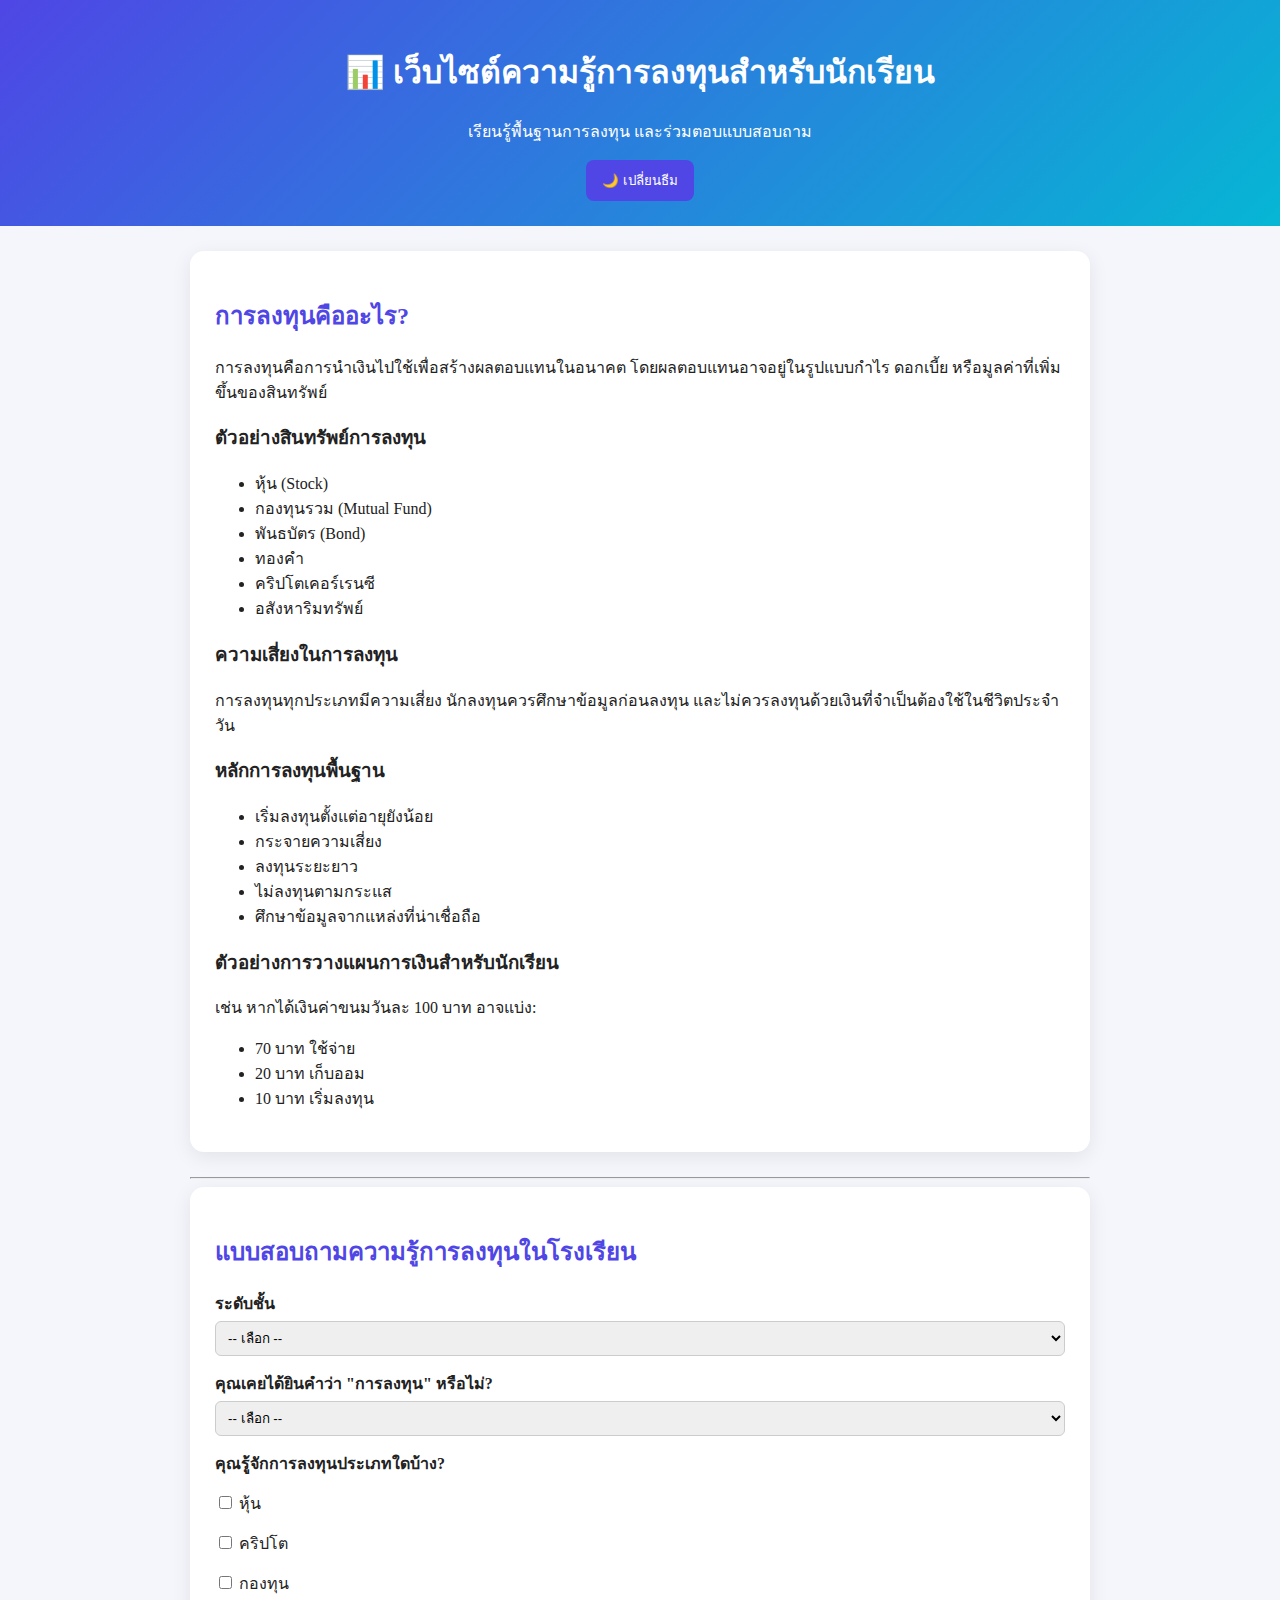
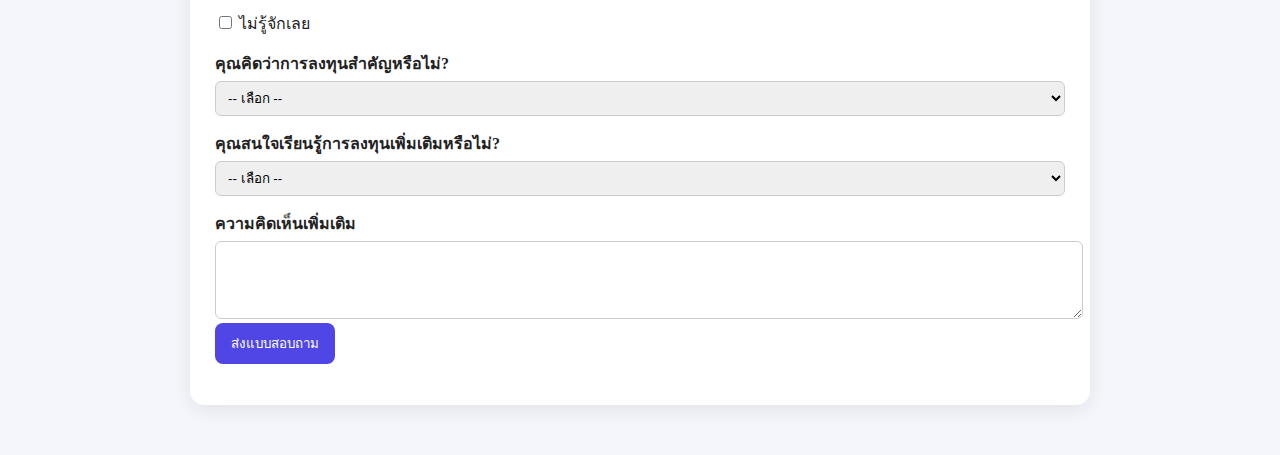
<file: index.html>
<!DOCTYPE html>
<html lang="th">
<head>
<meta charset="UTF-8">
<title>Investment Education</title>

<link rel="stylesheet" href="style.css">
</head>

<body>

<header>
    <h1>📊 เว็บไซต์ความรู้การลงทุนสำหรับนักเรียน</h1>
    <p>เรียนรู้พื้นฐานการลงทุน และร่วมตอบแบบสอบถาม</p>

    <button id="themeToggle">🌙 เปลี่ยนธีม</button>
</header>

<div class="container">

<section>
<h2>การลงทุนคืออะไร?</h2>
<p>
การลงทุนคือการนำเงินไปใช้เพื่อสร้างผลตอบแทนในอนาคต โดยผลตอบแทนอาจอยู่ในรูปแบบกำไร ดอกเบี้ย หรือมูลค่าที่เพิ่มขึ้นของสินทรัพย์
</p>

<h3>ตัวอย่างสินทรัพย์การลงทุน</h3>
<ul>
<li>หุ้น (Stock)</li>
<li>กองทุนรวม (Mutual Fund)</li>
<li>พันธบัตร (Bond)</li>
<li>ทองคำ</li>
<li>คริปโตเคอร์เรนซี</li>
<li>อสังหาริมทรัพย์</li>
</ul>

<h3>ความเสี่ยงในการลงทุน</h3>
<p>
การลงทุนทุกประเภทมีความเสี่ยง นักลงทุนควรศึกษาข้อมูลก่อนลงทุน และไม่ควรลงทุนด้วยเงินที่จำเป็นต้องใช้ในชีวิตประจำวัน
</p>

<h3>หลักการลงทุนพื้นฐาน</h3>
<ul>
<li>เริ่มลงทุนตั้งแต่อายุยังน้อย</li>
<li>กระจายความเสี่ยง</li>
<li>ลงทุนระยะยาว</li>
<li>ไม่ลงทุนตามกระแส</li>
<li>ศึกษาข้อมูลจากแหล่งที่น่าเชื่อถือ</li>
</ul>

<h3>ตัวอย่างการวางแผนการเงินสำหรับนักเรียน</h3>
<p>
เช่น หากได้เงินค่าขนมวันละ 100 บาท อาจแบ่ง:
</p>
<ul>
<li>70 บาท ใช้จ่าย</li>
<li>20 บาท เก็บออม</li>
<li>10 บาท เริ่มลงทุน</li>
</ul>

</section>

<hr>

<section>
<h2>แบบสอบถามความรู้การลงทุนในโรงเรียน</h2>

<form id="surveyForm">

<label>ระดับชั้น</label>
<select required>
<option value="">-- เลือก --</option>
<option>ม.1-ม.3</option>
<option>ม.4-ม.6</option>
</select>

<label>คุณเคยได้ยินคำว่า "การลงทุน" หรือไม่?</label>
<select required>
<option value="">-- เลือก --</option>
<option>เคย</option>
<option>ไม่เคย</option>
</select>

<label>คุณรู้จักการลงทุนประเภทใดบ้าง?</label>
<div class="checkbox-group">
<label><input type="checkbox"> หุ้น</label>
<label><input type="checkbox"> คริปโต</label>
<label><input type="checkbox"> กองทุน</label>
<label><input type="checkbox"> ไม่รู้จักเลย</label>
</div>

<label>คุณคิดว่าการลงทุนสำคัญหรือไม่?</label>
<select required>
<option value="">-- เลือก --</option>
<option>สำคัญมาก</option>
<option>สำคัญ</option>
<option>เฉยๆ</option>
<option>ไม่สำคัญ</option>
</select>

<label>คุณสนใจเรียนรู้การลงทุนเพิ่มเติมหรือไม่?</label>
<select required>
<option value="">-- เลือก --</option>
<option>สนใจ</option>
<option>ไม่สนใจ</option>
</select>

<label>ความคิดเห็นเพิ่มเติม</label>
<textarea rows="4"></textarea>

<br>
<button type="submit">ส่งแบบสอบถาม</button>

</form>

<p id="formResult"></p>

</section>

</div>

<script src="script.js"></script>
</body>
</html>
</file>
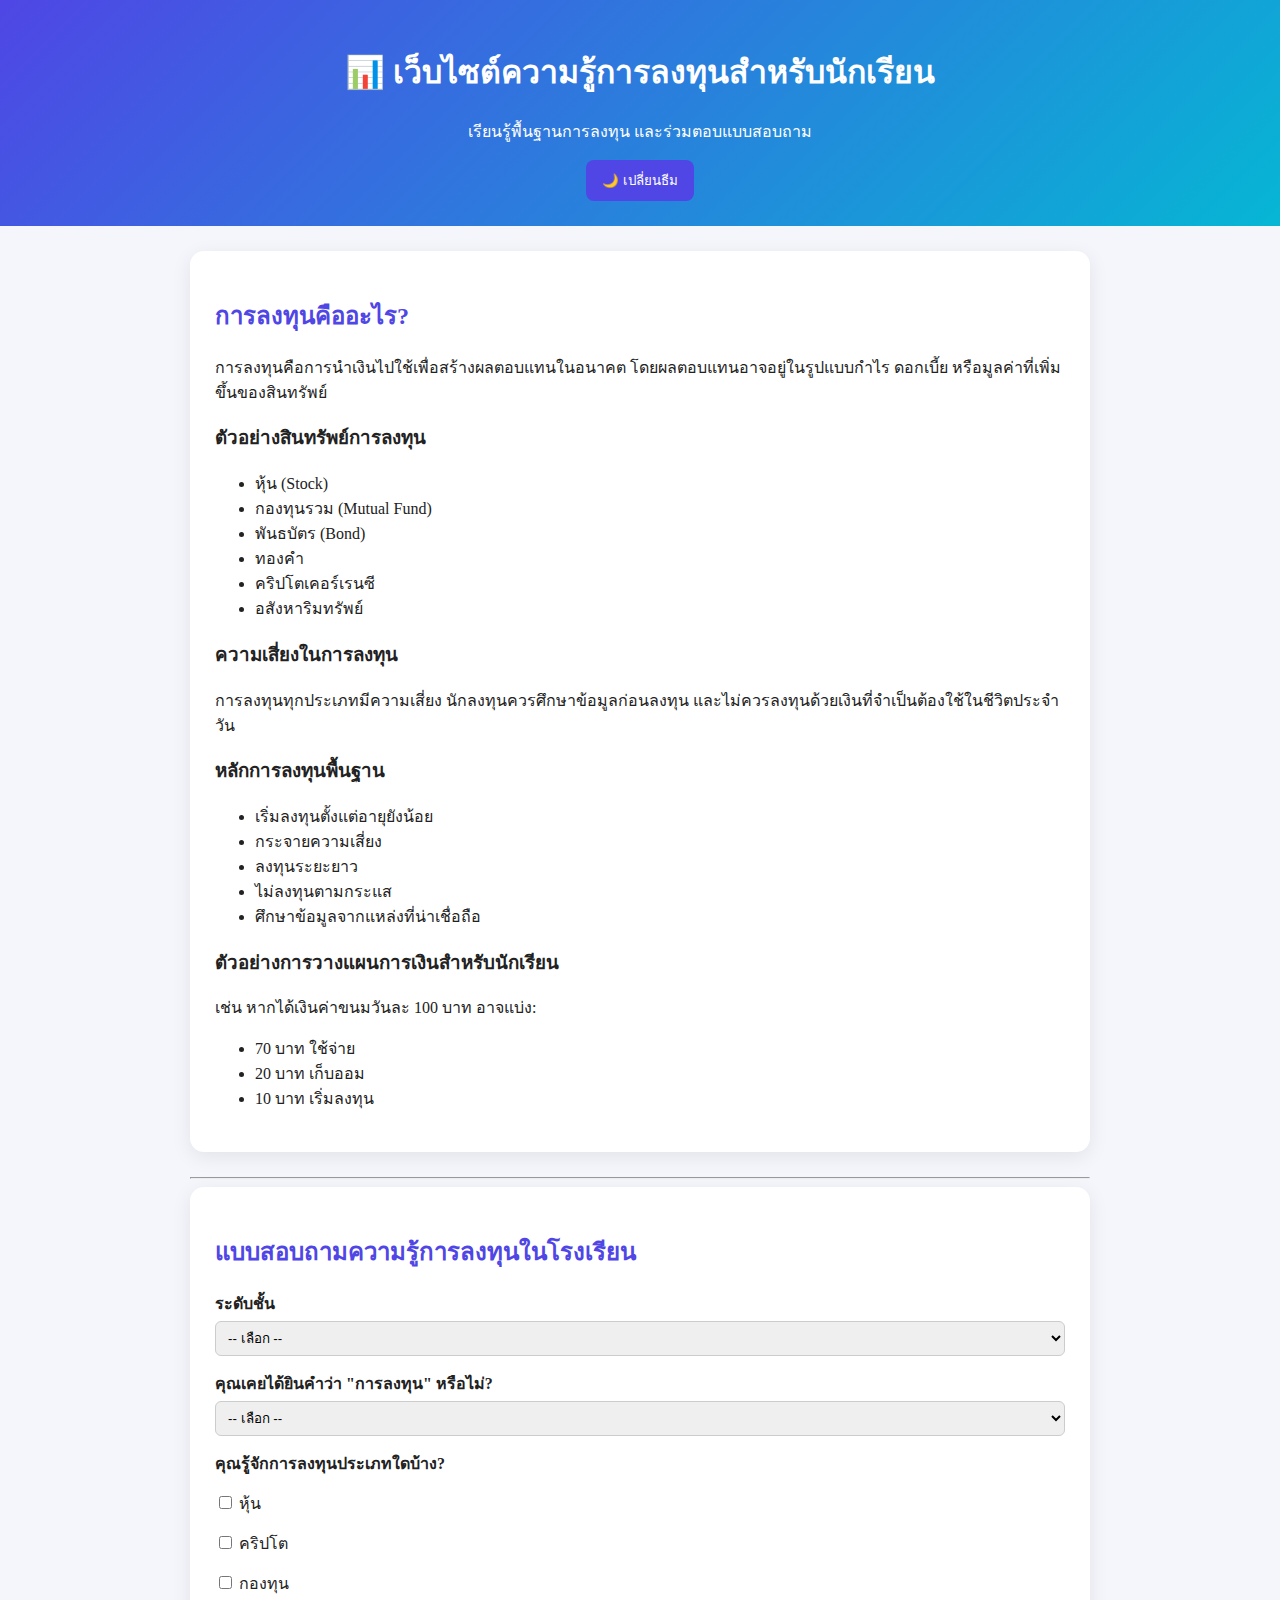
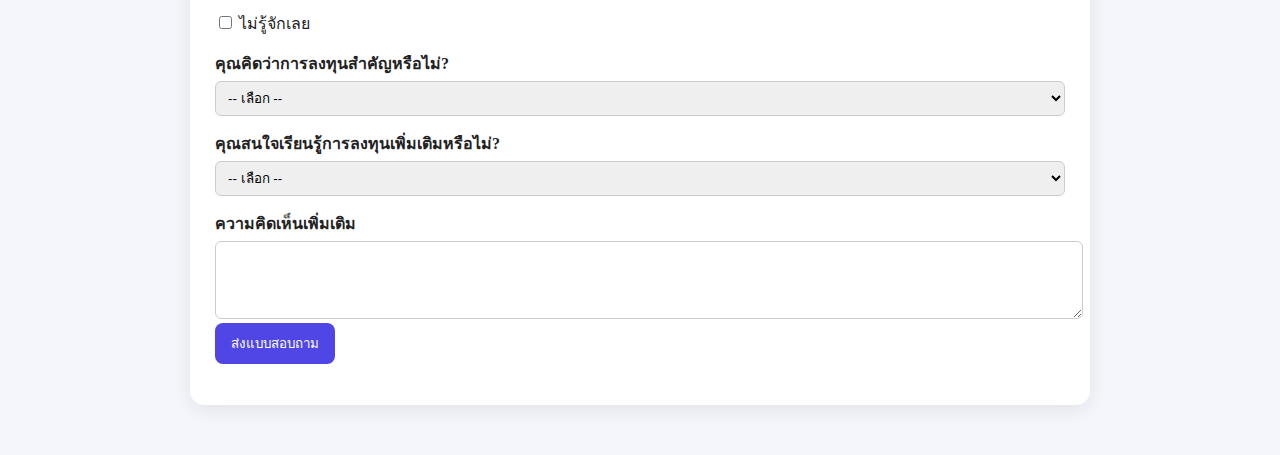
<file: home/index.html>
<!DOCTYPE html>
<html lang="th">
<head>
<meta charset="UTF-8">
<title>Investment Education</title>

<link rel="stylesheet" href="style.css">
</head>

<body>

<header>
    <h1>📊 เว็บไซต์ความรู้การลงทุนสำหรับนักเรียน</h1>
    <p>เรียนรู้พื้นฐานการลงทุน และร่วมตอบแบบสอบถาม</p>

    <button id="themeToggle">🌙 เปลี่ยนธีม</button>
</header>

<div class="container">

<section>
<h2>การลงทุนคืออะไร?</h2>
<p>
การลงทุนคือการนำเงินไปใช้เพื่อสร้างผลตอบแทนในอนาคต โดยผลตอบแทนอาจอยู่ในรูปแบบกำไร ดอกเบี้ย หรือมูลค่าที่เพิ่มขึ้นของสินทรัพย์
</p>

<h3>ตัวอย่างสินทรัพย์การลงทุน</h3>
<ul>
<li>หุ้น (Stock)</li>
<li>กองทุนรวม (Mutual Fund)</li>
<li>พันธบัตร (Bond)</li>
<li>ทองคำ</li>
<li>คริปโตเคอร์เรนซี</li>
<li>อสังหาริมทรัพย์</li>
</ul>

<h3>ความเสี่ยงในการลงทุน</h3>
<p>
การลงทุนทุกประเภทมีความเสี่ยง นักลงทุนควรศึกษาข้อมูลก่อนลงทุน และไม่ควรลงทุนด้วยเงินที่จำเป็นต้องใช้ในชีวิตประจำวัน
</p>

<h3>หลักการลงทุนพื้นฐาน</h3>
<ul>
<li>เริ่มลงทุนตั้งแต่อายุยังน้อย</li>
<li>กระจายความเสี่ยง</li>
<li>ลงทุนระยะยาว</li>
<li>ไม่ลงทุนตามกระแส</li>
<li>ศึกษาข้อมูลจากแหล่งที่น่าเชื่อถือ</li>
</ul>

<h3>ตัวอย่างการวางแผนการเงินสำหรับนักเรียน</h3>
<p>
เช่น หากได้เงินค่าขนมวันละ 100 บาท อาจแบ่ง:
</p>
<ul>
<li>70 บาท ใช้จ่าย</li>
<li>20 บาท เก็บออม</li>
<li>10 บาท เริ่มลงทุน</li>
</ul>

</section>

<hr>

<section>
<h2>แบบสอบถามความรู้การลงทุนในโรงเรียน</h2>

<form id="surveyForm">

<label>ระดับชั้น</label>
<select required>
<option value="">-- เลือก --</option>
<option>ม.1-ม.3</option>
<option>ม.4-ม.6</option>
</select>

<label>คุณเคยได้ยินคำว่า "การลงทุน" หรือไม่?</label>
<select required>
<option value="">-- เลือก --</option>
<option>เคย</option>
<option>ไม่เคย</option>
</select>

<label>คุณรู้จักการลงทุนประเภทใดบ้าง?</label>
<div class="checkbox-group">
<label><input type="checkbox"> หุ้น</label>
<label><input type="checkbox"> คริปโต</label>
<label><input type="checkbox"> กองทุน</label>
<label><input type="checkbox"> ไม่รู้จักเลย</label>
</div>

<label>คุณคิดว่าการลงทุนสำคัญหรือไม่?</label>
<select required>
<option value="">-- เลือก --</option>
<option>สำคัญมาก</option>
<option>สำคัญ</option>
<option>เฉยๆ</option>
<option>ไม่สำคัญ</option>
</select>

<label>คุณสนใจเรียนรู้การลงทุนเพิ่มเติมหรือไม่?</label>
<select required>
<option value="">-- เลือก --</option>
<option>สนใจ</option>
<option>ไม่สนใจ</option>
</select>

<label>ความคิดเห็นเพิ่มเติม</label>
<textarea rows="4"></textarea>

<br>
<button type="submit">ส่งแบบสอบถาม</button>

</form>

<p id="formResult"></p>

</section>

</div>

<script src="script.js"></script>
</body>
</html>
</file>
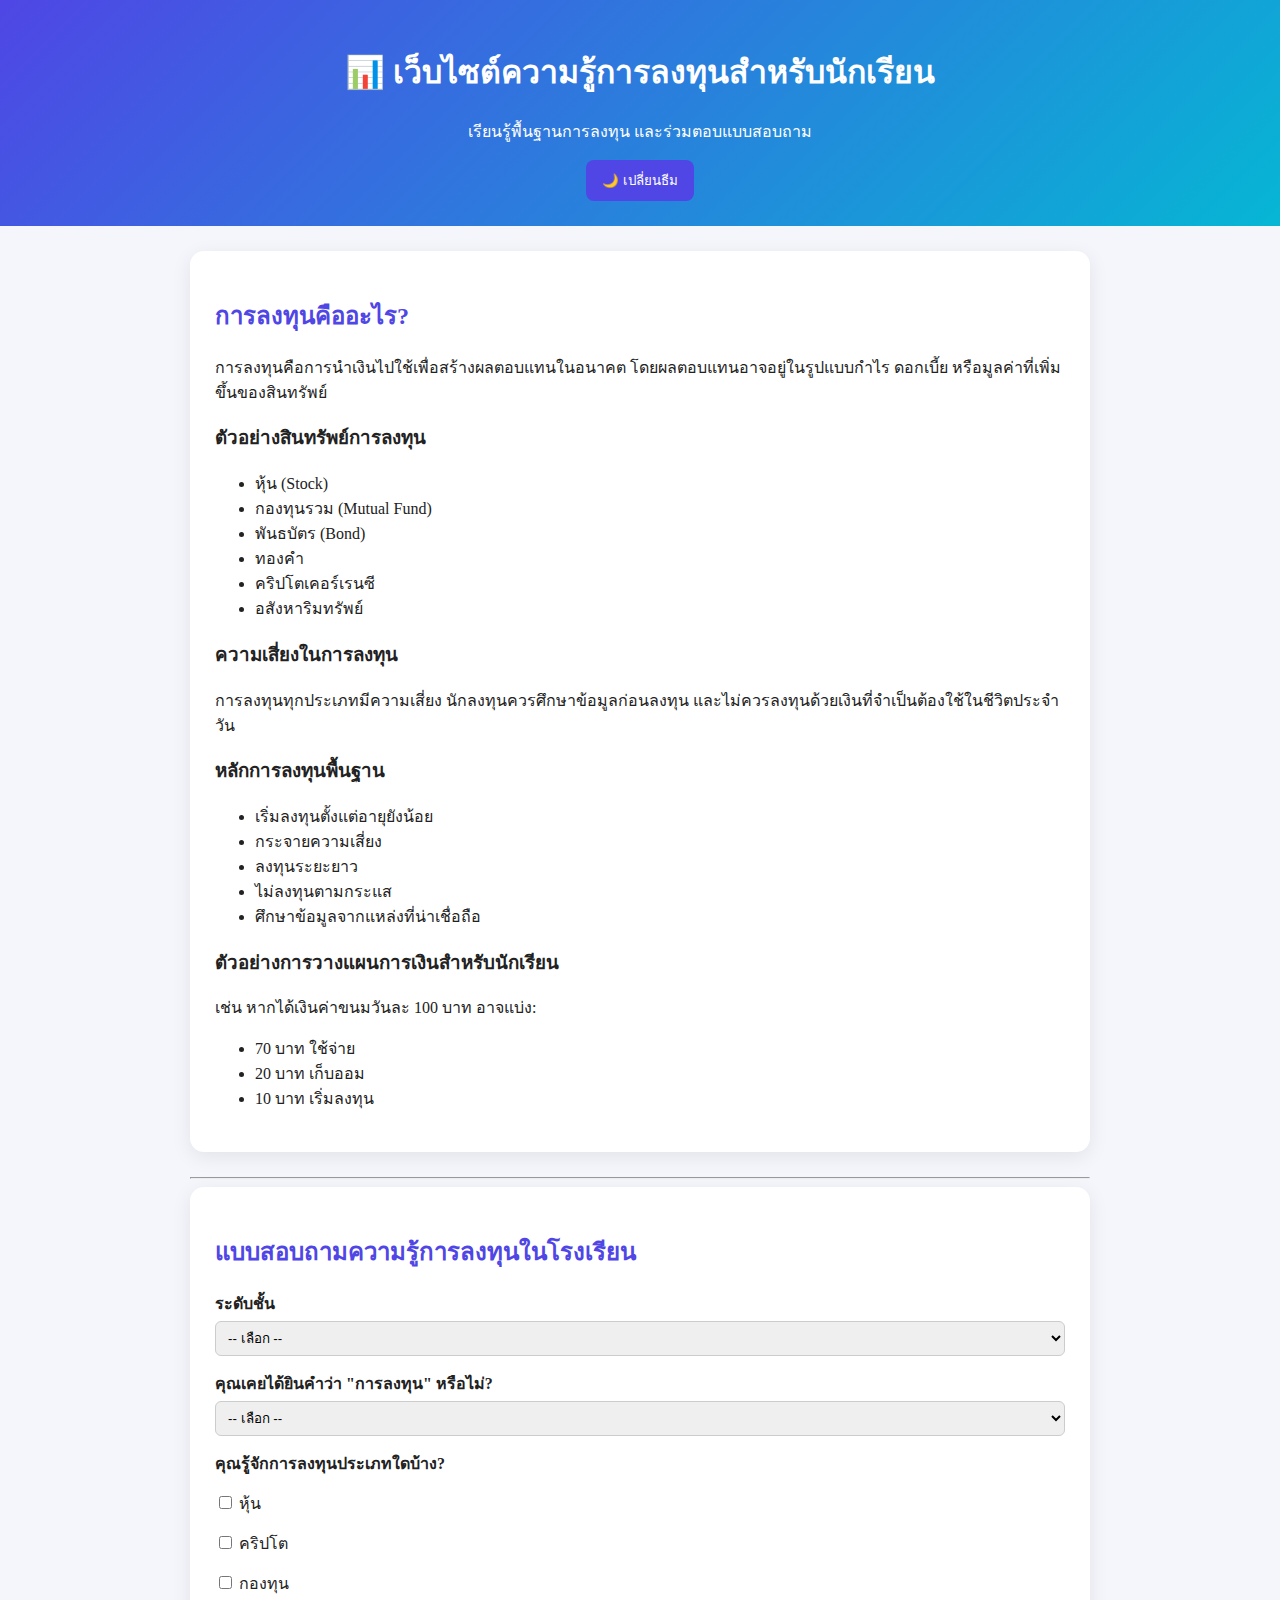
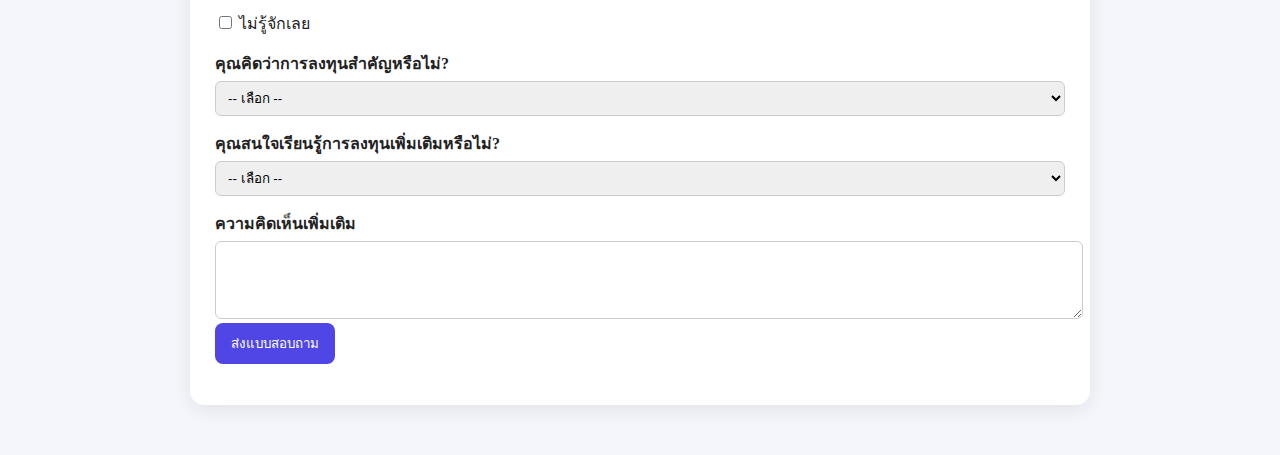
<file: website/form/index.html>
<!DOCTYPE html>
<html lang="th">
<head>
<meta charset="UTF-8">
<title>Investment Education</title>

<link rel="stylesheet" href="style.css">
</head>

<body>

<header>
    <h1>📊 เว็บไซต์ความรู้การลงทุนสำหรับนักเรียน</h1>
    <p>เรียนรู้พื้นฐานการลงทุน และร่วมตอบแบบสอบถาม</p>

    <button id="themeToggle">🌙 เปลี่ยนธีม</button>
</header>

<div class="container">

<section>
<h2>การลงทุนคืออะไร?</h2>
<p>
การลงทุนคือการนำเงินไปใช้เพื่อสร้างผลตอบแทนในอนาคต โดยผลตอบแทนอาจอยู่ในรูปแบบกำไร ดอกเบี้ย หรือมูลค่าที่เพิ่มขึ้นของสินทรัพย์
</p>

<h3>ตัวอย่างสินทรัพย์การลงทุน</h3>
<ul>
<li>หุ้น (Stock)</li>
<li>กองทุนรวม (Mutual Fund)</li>
<li>พันธบัตร (Bond)</li>
<li>ทองคำ</li>
<li>คริปโตเคอร์เรนซี</li>
<li>อสังหาริมทรัพย์</li>
</ul>

<h3>ความเสี่ยงในการลงทุน</h3>
<p>
การลงทุนทุกประเภทมีความเสี่ยง นักลงทุนควรศึกษาข้อมูลก่อนลงทุน และไม่ควรลงทุนด้วยเงินที่จำเป็นต้องใช้ในชีวิตประจำวัน
</p>

<h3>หลักการลงทุนพื้นฐาน</h3>
<ul>
<li>เริ่มลงทุนตั้งแต่อายุยังน้อย</li>
<li>กระจายความเสี่ยง</li>
<li>ลงทุนระยะยาว</li>
<li>ไม่ลงทุนตามกระแส</li>
<li>ศึกษาข้อมูลจากแหล่งที่น่าเชื่อถือ</li>
</ul>

<h3>ตัวอย่างการวางแผนการเงินสำหรับนักเรียน</h3>
<p>
เช่น หากได้เงินค่าขนมวันละ 100 บาท อาจแบ่ง:
</p>
<ul>
<li>70 บาท ใช้จ่าย</li>
<li>20 บาท เก็บออม</li>
<li>10 บาท เริ่มลงทุน</li>
</ul>

</section>

<hr>

<section>
<h2>แบบสอบถามความรู้การลงทุนในโรงเรียน</h2>

<form id="surveyForm">

<label>ระดับชั้น</label>
<select required>
<option value="">-- เลือก --</option>
<option>ม.1-ม.3</option>
<option>ม.4-ม.6</option>
</select>

<label>คุณเคยได้ยินคำว่า "การลงทุน" หรือไม่?</label>
<select required>
<option value="">-- เลือก --</option>
<option>เคย</option>
<option>ไม่เคย</option>
</select>

<label>คุณรู้จักการลงทุนประเภทใดบ้าง?</label>
<div class="checkbox-group">
<label><input type="checkbox"> หุ้น</label>
<label><input type="checkbox"> คริปโต</label>
<label><input type="checkbox"> กองทุน</label>
<label><input type="checkbox"> ไม่รู้จักเลย</label>
</div>

<label>คุณคิดว่าการลงทุนสำคัญหรือไม่?</label>
<select required>
<option value="">-- เลือก --</option>
<option>สำคัญมาก</option>
<option>สำคัญ</option>
<option>เฉยๆ</option>
<option>ไม่สำคัญ</option>
</select>

<label>คุณสนใจเรียนรู้การลงทุนเพิ่มเติมหรือไม่?</label>
<select required>
<option value="">-- เลือก --</option>
<option>สนใจ</option>
<option>ไม่สนใจ</option>
</select>

<label>ความคิดเห็นเพิ่มเติม</label>
<textarea rows="4"></textarea>

<br>
<button type="submit">ส่งแบบสอบถาม</button>

</form>

<p id="formResult"></p>

</section>

</div>

<script src="script.js"></script>
</body>
</html>
</file>
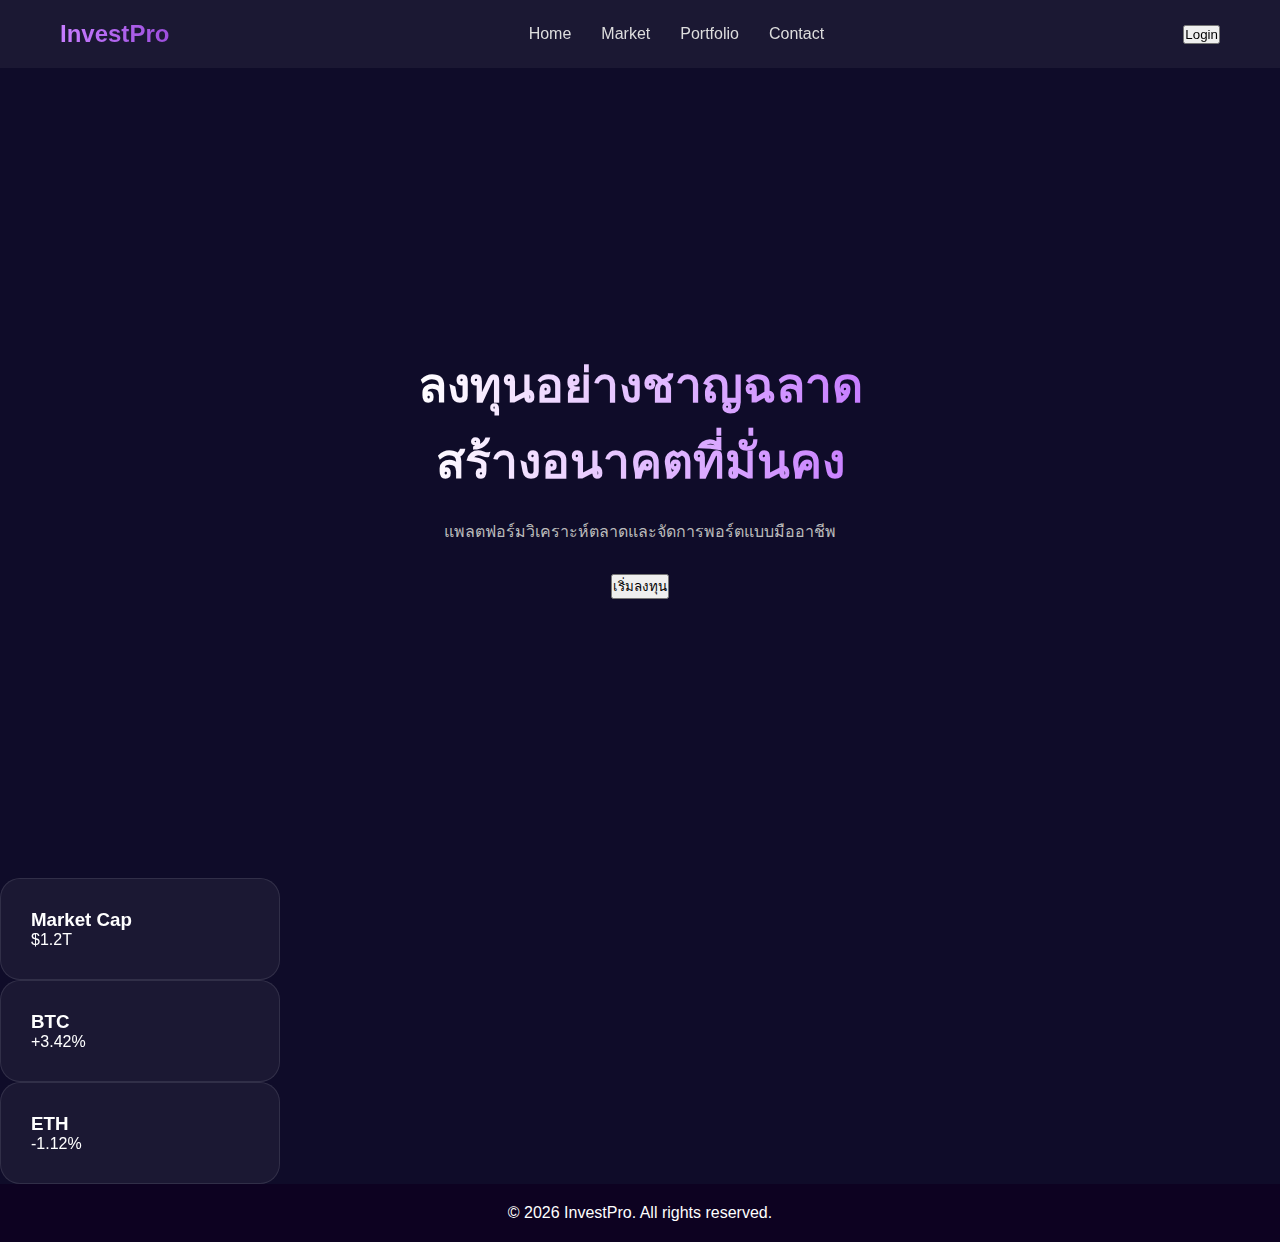
<file: website/home/home.html>
<!DOCTYPE html>
<html lang="th">
<head>
<meta charset="UTF-8">
<meta name="viewport" content="width=device-width, initial-scale=1.0">
<title>InvestPro</title>
<link rel="stylesheet" href="home.css">
</head>
<body>

<nav class="navbar">
    <div class="logo">Invest<span>Pro</span></div>
    <ul>
        <li><a href="#">Home</a></li>
        <li><a href="#">Market</a></li>
        <li><a href="#">Portfolio</a></li>
        <li><a href="#">Contact</a></li>
    </ul>
    <button class="login-btn">Login</button>
</nav>

<section class="hero">
    <div class="hero-text">
        <h1>ลงทุนอย่างชาญฉลาด<br>สร้างอนาคตที่มั่นคง</h1>
        <p>แพลตฟอร์มวิเคราะห์ตลาดและจัดการพอร์ตแบบมืออาชีพ</p>
        <button class="primary-btn">เริ่มลงทุน</button>
    </div>
</section>

<section class="stats">
    <div class="card">
        <h3>Market Cap</h3>
        <p>$1.2T</p>
    </div>
    <div class="card">
        <h3>BTC</h3>
        <p class="green">+3.42%</p>
    </div>
    <div class="card">
        <h3>ETH</h3>
        <p class="red">-1.12%</p>
    </div>
</section>

<footer>
    © 2026 InvestPro. All rights reserved.
</footer>

</body>
</html>
</file>
<file: style.css>
:root{
    --bg:#f4f6fb;
    --text:#222;
    --card:white;
    --main:#4f46e5;
}

body.dark{
    --bg:#121212;
    --text:#ffffff;
    --card:#1e1e1e;
    --main:#22c55e;
}

body{
    margin:0;
    font-family:Segoe UI;
    background:var(--bg);
    color:var(--text);
    transition:0.3s;
}

header{
    background:linear-gradient(135deg,#4f46e5,#06b6d4);
    color:white;
    padding:25px;
    text-align:center;
}

button{
    background:var(--main);
    color:white;
    border:none;
    padding:10px 16px;
    border-radius:8px;
    cursor:pointer;
}

button:hover{
    opacity:0.85;
}

.container{
    max-width:900px;
    margin:auto;
    padding:25px;
}

section{
    background:var(--card);
    padding:25px;
    border-radius:14px;
    margin-bottom:25px;
    box-shadow:0 5px 20px rgba(0,0,0,0.08);
}

label{
    display:block;
    margin-top:15px;
    font-weight:bold;
}

select, textarea{
    width:100%;
    padding:8px;
    margin-top:5px;
    border-radius:6px;
    border:1px solid #ccc;
}

.checkbox-group label{
    font-weight:normal;
}

h2{
    color:var(--main);
}
</file>
<file: home/style.css>
:root{
    --bg:#f4f6fb;
    --text:#222;
    --card:white;
    --main:#4f46e5;
}

body.dark{
    --bg:#121212;
    --text:#ffffff;
    --card:#1e1e1e;
    --main:#22c55e;
}

body{
    margin:0;
    font-family:Segoe UI;
    background:var(--bg);
    color:var(--text);
    transition:0.3s;
}

header{
    background:linear-gradient(135deg,#4f46e5,#06b6d4);
    color:white;
    padding:25px;
    text-align:center;
}

button{
    background:var(--main);
    color:white;
    border:none;
    padding:10px 16px;
    border-radius:8px;
    cursor:pointer;
}

button:hover{
    opacity:0.85;
}

.container{
    max-width:900px;
    margin:auto;
    padding:25px;
}

section{
    background:var(--card);
    padding:25px;
    border-radius:14px;
    margin-bottom:25px;
    box-shadow:0 5px 20px rgba(0,0,0,0.08);
}

label{
    display:block;
    margin-top:15px;
    font-weight:bold;
}

select, textarea{
    width:100%;
    padding:8px;
    margin-top:5px;
    border-radius:6px;
    border:1px solid #ccc;
}

.checkbox-group label{
    font-weight:normal;
}

h2{
    color:var(--main);
}
</file>
<file: website/form/style.css>
:root{
    --bg:#f4f6fb;
    --text:#222;
    --card:white;
    --main:#4f46e5;
}

body.dark{
    --bg:#121212;
    --text:#ffffff;
    --card:#1e1e1e;
    --main:#22c55e;
}

body{
    margin:0;
    font-family:Segoe UI;
    background:var(--bg);
    color:var(--text);
    transition:0.3s;
}

header{
    background:linear-gradient(135deg,#4f46e5,#06b6d4);
    color:white;
    padding:25px;
    text-align:center;
}

button{
    background:var(--main);
    color:white;
    border:none;
    padding:10px 16px;
    border-radius:8px;
    cursor:pointer;
}

button:hover{
    opacity:0.85;
}

.container{
    max-width:900px;
    margin:auto;
    padding:25px;
}

section{
    background:var(--card);
    padding:25px;
    border-radius:14px;
    margin-bottom:25px;
    box-shadow:0 5px 20px rgba(0,0,0,0.08);
}

label{
    display:block;
    margin-top:15px;
    font-weight:bold;
}

select, textarea{
    width:100%;
    padding:8px;
    margin-top:5px;
    border-radius:6px;
    border:1px solid #ccc;
}

.checkbox-group label{
    font-weight:normal;
}

h2{
    color:var(--main);
}
</file>
<file: website/home/home.css>
*{
    margin:0;
    padding:0;
    box-sizing:border-box;
    font-family: 'Segoe UI', sans-serif;
}

body{
    background: #0f0c29;
    color:#fff;
    overflow-x:hidden;
}

/* 🌌 Animated Background */
.background span{
    position:absolute;
    width:200px;
    height:200px;
    background: radial-gradient(circle, #9d4edd, transparent);
    animation: float 20s linear infinite;
    opacity:0.3;
}

.background span:nth-child(1){ top:10%; left:20%; animation-duration:25s;}
.background span:nth-child(2){ top:60%; left:70%; animation-duration:18s;}
.background span:nth-child(3){ top:30%; left:80%; animation-duration:22s;}
.background span:nth-child(4){ top:80%; left:10%; animation-duration:30s;}
.background span:nth-child(5){ top:50%; left:40%; animation-duration:20s;}

@keyframes float{
    0%{ transform: translateY(0) rotate(0deg);}
    50%{ transform: translateY(-100px) rotate(180deg);}
    100%{ transform: translateY(0) rotate(360deg);}
}

/* Navbar */
.navbar{
    display:flex;
    justify-content:space-between;
    align-items:center;
    padding:20px 60px;
    backdrop-filter: blur(15px);
    background: rgba(255,255,255,0.05);
    position:relative;
    z-index:10;
}

.logo{
    font-size:24px;
    font-weight:bold;
    background: linear-gradient(90deg,#c77dff,#9d4edd);
    -webkit-background-clip:text;
    -webkit-text-fill-color:transparent;
}

.navbar ul{
    list-style:none;
    display:flex;
    gap:30px;
}

.navbar a{
    text-decoration:none;
    color:#ddd;
    transition:0.3s;
}

.navbar a:hover{
    color:#c77dff;
}

/* Glow Button */
.btn-glow{
    padding:10px 20px;
    border-radius:30px;
    background:linear-gradient(90deg,#7209b7,#9d4edd);
    color:#fff;
    text-decoration:none;
    box-shadow:0 0 20px #9d4edd;
    transition:0.3s;
}

.btn-glow:hover{
    transform:scale(1.05);
    box-shadow:0 0 35px #c77dff;
}

/* Hero */
.hero{
    height:90vh;
    display:flex;
    justify-content:center;
    align-items:center;
    text-align:center;
    padding:20px;
}

.hero h1{
    font-size:48px;
    margin-bottom:20px;
    background:linear-gradient(90deg,#fff,#c77dff);
    -webkit-background-clip:text;
    -webkit-text-fill-color:transparent;
    animation: fadeUp 2s ease;
}

.hero p{
    color:#bbb;
    margin-bottom:30px;
    animation: fadeUp 3s ease;
}

@keyframes fadeUp{
    from{ opacity:0; transform:translateY(30px);}
    to{ opacity:1; transform:translateY(0);}
}

.buttons a{
    margin:10px;
    padding:12px 25px;
    border-radius:30px;
    text-decoration:none;
    transition:0.3s;
}

.btn-primary{
    background:linear-gradient(90deg,#7209b7,#9d4edd);
    color:#fff;
}

.btn-outline{
    border:1px solid #9d4edd;
    color:#9d4edd;
}

/* 💎 SaaS Glass Cards */
.features{
    display:flex;
    justify-content:center;
    gap:30px;
    padding:80px 40px;
    flex-wrap:wrap;
}

.card{
    width:280px;
    padding:30px;
    border-radius:20px;
    background:rgba(255,255,255,0.05);
    backdrop-filter: blur(20px);
    border:1px solid rgba(255,255,255,0.1);
    transition:0.4s;
}

.card:hover{
    transform:translateY(-15px);
    box-shadow:0 0 30px #9d4edd;
}

/* CTA */
.cta{
    text-align:center;
    padding:100px 20px;
    background:rgba(0,0,0,0.4);
}

footer{
    text-align:center;
    padding:20px;
    background:#0d0221;
}
</file>
